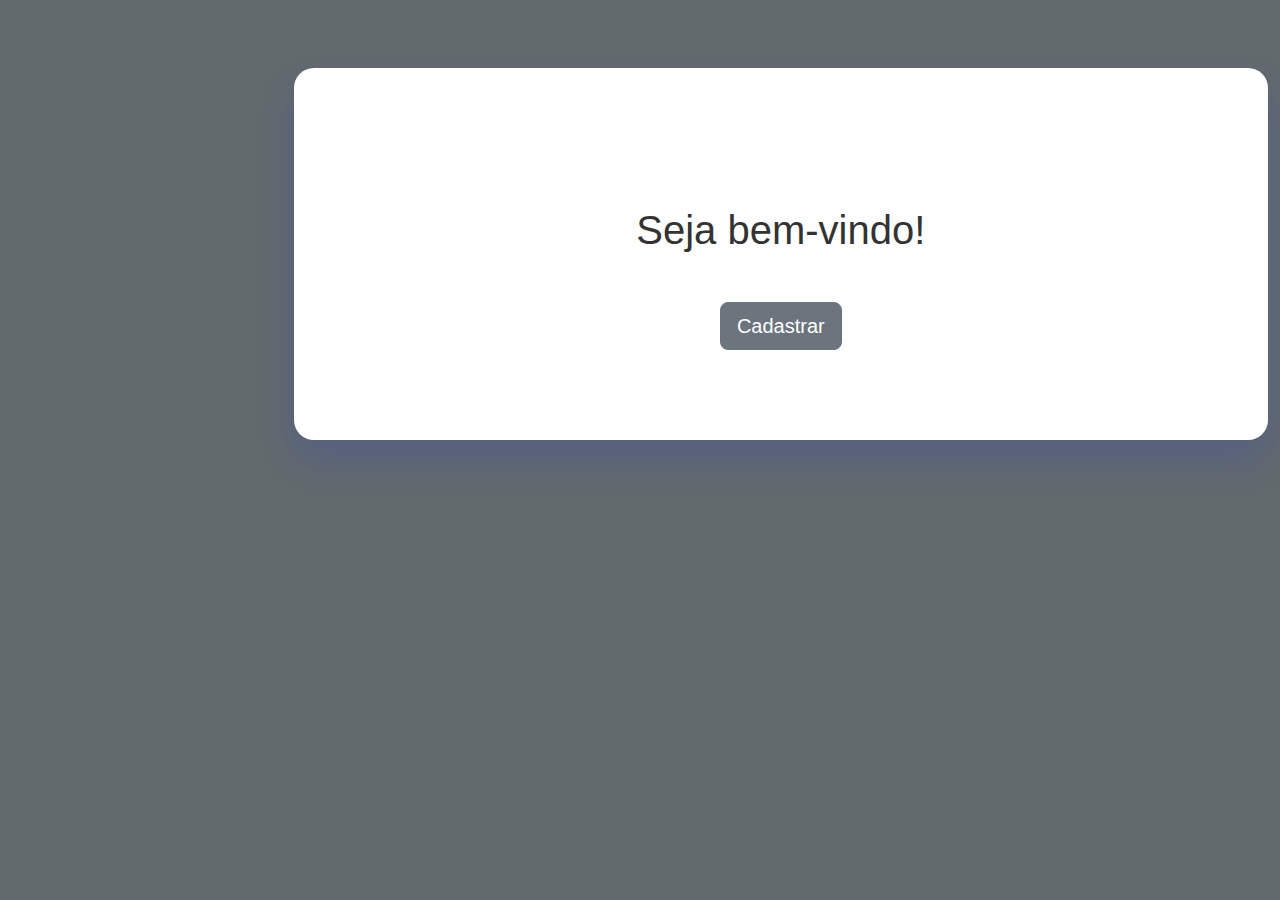
<file: projeto_iw/index.html>
<!DOCTYPE html>
<html lang="pt-br">

<head>
    <meta charset="UTF-8">
    <meta http-equiv="X-UA-Compatible" content="IE=edge">
    <meta name="viewport" content="width=device-width, initial-scale=1.0">
    <link href="https://cdn.jsdelivr.net/npm/bootstrap@5.3.0/dist/css/bootstrap.min.css" rel="stylesheet">
    <link rel="stylesheet" href="css/index.css">
    <link href="https://fonts.googleapis.com/css2?family=Roboto:wght@400;500&display=swap" rel="stylesheet">
    <link rel="shortcut icon" href="img/icon.png" type="image/x-icon">
    <title>Página Inicial</title>
</head>

<body>
    <main class="container mt-5" style="margin-left: 22%;">
        <section class="form-wrapper ">
            <div class="container text-center mt-5">
                <h1>Seja bem-vindo!</h1>
                <div class="mt-5">
                    <a href="cadastrar.html" class="btn btn-secondary btn-lg">Cadastrar</a>
                </div>
            </div>
        </section>
</body>

</html>
</file>
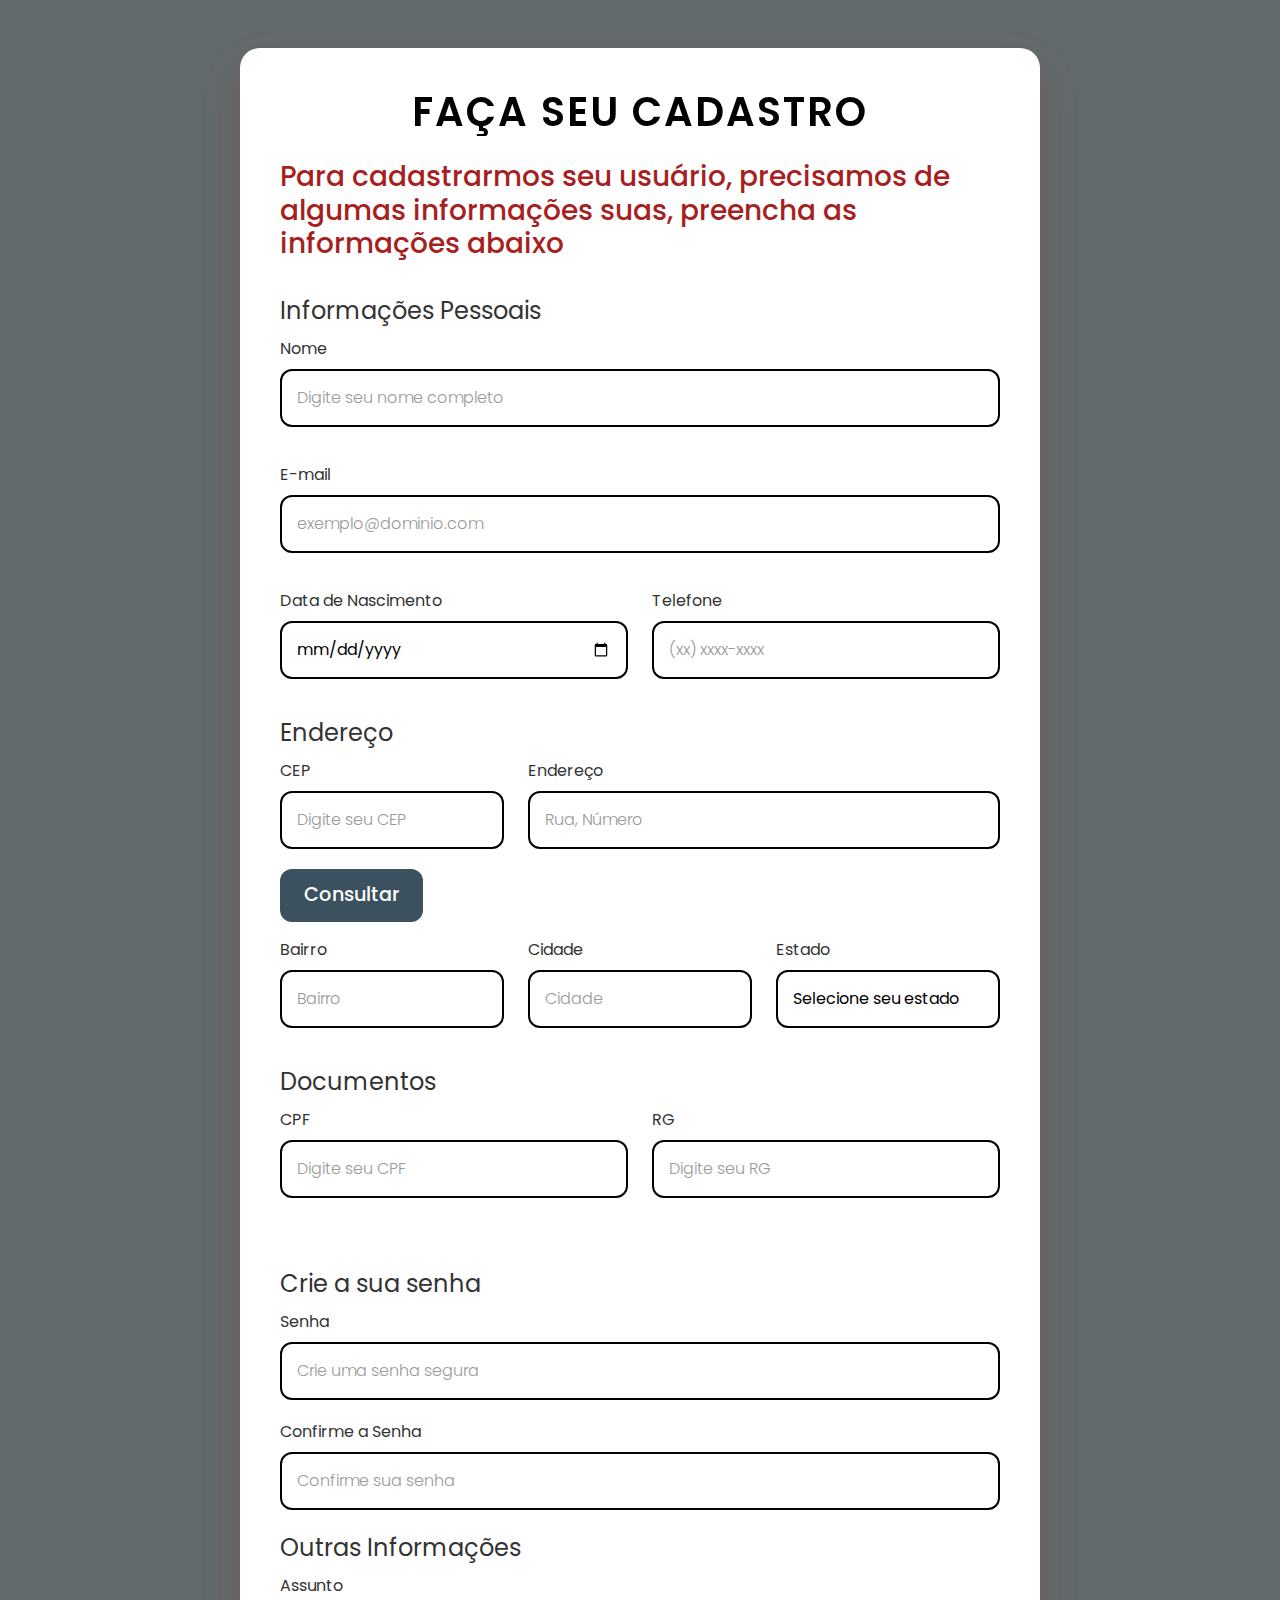
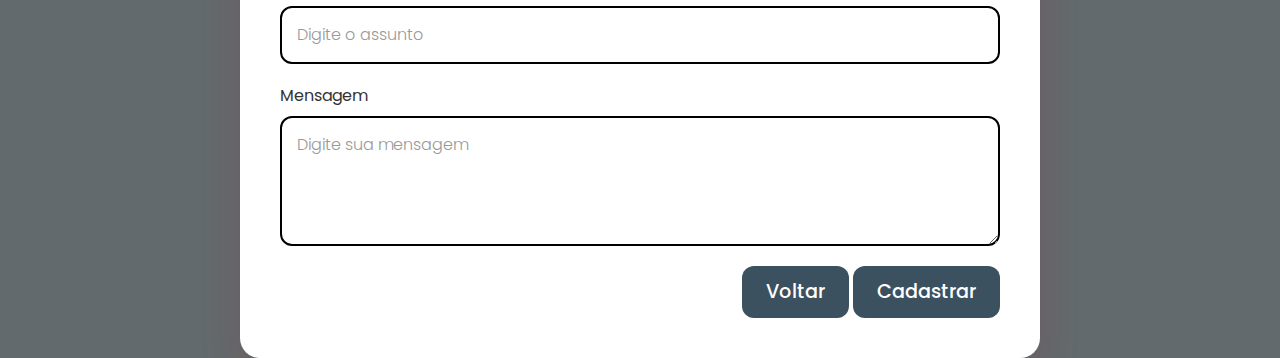
<file: projeto_iw/cadastrar.html>
<!DOCTYPE html>
<html lang="pt-br">

<head>
    <meta charset="UTF-8">
    <meta http-equiv="X-UA-Compatible" content="IE=edge">
    <meta name="viewport" content="width=device-width, initial-scale=1.0">
    <meta name="author" content="Pietro Henrique e Arthur Faguette">
    <link href="https://cdn.jsdelivr.net/npm/bootstrap@5.3.0/dist/css/bootstrap.min.css" rel="stylesheet">
    <link rel="stylesheet" href="css/styles.css">
    <link rel="shortcut icon" href="img/icon.png" type="image/x-icon">
    <link href="https://fonts.googleapis.com/css2?family=Poppins:wght@300;400;500;600&display=swap" rel="stylesheet">
    <title>Formulário de Cadastro</title>
</head>

<body>


    <main class="container mt-5">
        <section class="form-wrapper">
            <h1 class="text-center mb-4">Faça seu cadastro </h1>

            <h3 style="text-align: left; color: rgb(167, 31, 31);"> Para cadastrarmos seu usuário, precisamos de algumas informações suas, preencha as informações abaixo</h3>

                <br>    

                <form id="userForm" action="php/cadastro.php" method="post">

                <fieldset>
                    <legend>Informações Pessoais</legend>

                    <div class="row">
                        <div class="col-md-12 mb-3">
                            <label for="nome" class="form-label">Nome</label>
                            <input type="text" class="form-control input-custom" id="nome" name="nome"
                                placeholder="Digite seu nome completo" required>
                            <div class="invalid-feedback">insira um nome válido para que possamos lhe cadastrar.</div>
                        </div>

                        <div class=" mb-3">
                            <label for="email" class="form-label">E-mail</label>
                            <input type="email" class="form-control input-custom" id="email" name="email"
                                placeholder="exemplo@dominio.com" required>
                            <div class="invalid-feedback">insira um e-mail válido para que possamos lhe cadastrar.</div>
                        </div>
                    </div>

                    <div class="row">
                        <div class="col-md-6 mb-3">
                            <label for="nascimento" class="form-label">Data de Nascimento</label>
                            <input type="date" class="form-control input-custom" id="nascimento" name="nascimento"
                                required>
                            <div class="invalid-feedback">insira uma data de nascimento válida para que possamos lhe cadastrar.</div>
                        </div>

                        <div class="col-md-6 mb-3">
                            <label for="telefone" class="form-label">Telefone</label>
                            <input type="text" class="form-control input-custom" id="telefone" name="telefone"
                                placeholder="(xx) xxxx-xxxx" required>
                            <div class="invalid-feedback">insira um número de telefone válido para que possamos lhe cadastrar.</div>
                        </div>
                    </div>
                </fieldset>

                <fieldset>
                    <legend>Endereço</legend>

                    <div class="row">
                        <div class="col-md-4 mb-3">
                            <label for="cep" class="form-label">CEP</label>
                            <input type="text" class="form-control input-custom" id="cep" name="cep"
                                placeholder="Digite seu CEP" required>
                            <button type="button" id="consultarCep" class="btn btn-primary btn-custom">Consultar</button>
                            <div class="invalid-feedback">insira um CEP válido para que possamos lhe cadastrar.</div>
                        </div>

                        <div class="col-md-8 mb-3">
                            <label for="endereco" class="form-label">Endereço</label>
                            <input type="text" class="form-control input-custom" id="endereco" name="endereco"
                                placeholder="Rua, Número" required>
                            <div class="invalid-feedback">insira um endereço válido para que possamos lhe cadastrar.</div>
                        </div>
                    </div>

                    <div class="row">
                        <div class="col-md-4 mb-3">
                            <label for="bairro" class="form-label">Bairro</label>
                            <input type="text" class="form-control input-custom" id="bairro" name="bairro"
                                placeholder="Bairro" required>
                            <div class="invalid-feedback">insira um bairro válido para que possamos lhe cadastrar.</div>
                        </div>

                        <div class="col-md-4 mb-3">
                            <label for="cidade" class="form-label">Cidade</label>
                            <input type="text" class="form-control input-custom" id="cidade" name="cidade"
                                placeholder="Cidade" required>
                            <div class="invalid-feedback">insira uma cidade válida para que possamos lhe cadastrar.</div>
                        </div>

                        <div class="col-md-4 mb-3">
                            <label for="estado" class="form-label">Estado</label>
                            <select class="form-select input-custom" id="estado" name="estado" required>
                                <option value="" disabled selected>Selecione seu estado</option>
                                <option value="AC">Acre</option>
                                <option value="AL">Alagoas</option>
                                <option value="AP">Amapá</option>
                                <option value="AM">Amazonas</option>
                                <option value="BA">Bahia</option>
                                <option value="CE">Ceará</option>
                                <option value="DF">Distrito Federal</option>
                                <option value="ES">Espírito Santo</option>
                                <option value="GO">Goiás</option>
                                <option value="MA">Maranhão</option>
                                <option value="MT">Mato Grosso</option>
                                <option value="MS">Mato Grosso do Sul</option>
                                <option value="MG">Minas Gerais</option>
                                <option value="PA">Pará</option>
                                <option value="PB">Paraíba</option>
                                <option value="PR">Paraná</option>
                                <option value="PE">Pernambuco</option>
                                <option value="PI">Piauí</option>
                                <option value="RJ">Rio de Janeiro</option>
                                <option value="RN">Rio Grande do Norte</option>
                                <option value="RS">Rio Grande do Sul</option>
                                <option value="RO">Rondônia</option>
                                <option value="RR">Roraima</option>
                                <option value="SC">Santa Catarina</option>
                                <option value="SP">São Paulo</option>
                                <option value="SE">Sergipe</option>
                                <option value="TO">Tocantins</option>
                            </select>
                            <div class="invalid-feedback">selecione um estado válido para que possamos lhe cadastrar.</div>
                        </div>
                    </div>
                </fieldset>

                <fieldset>
                    <legend>Documentos</legend>

                    <div class="row">
                        <div class="col-md-6 mb-3">
                            <label for="cpf" class="form-label">CPF</label>
                            <input type="text" class="form-control input-custom" id="cpf" name="cpf"
                                placeholder="Digite seu CPF" required>
                            <div class="invalid-feedback">insira um CPF válido para que possamos lhe cadastrar.</div>
                        </div>

                        <div class="col-md-6 mb-5">
                            <label for="rg" class="form-label">RG</label>
                            <input type="text" class="form-control input-custom" id="rg" name="rg"
                                placeholder="Digite seu RG" required>
                            <div class="invalid-feedback">insira um RG válido para que possamos lhe cadastrar.</div>
                        </div>
                        <fieldset>
                            <legend>Crie a sua senha</legend>

                        <div class="mb-3">
                            <label for="senha" class="form-label">Senha</label>
                            <input type="password" class="form-control input-custom" id="senha" name="senha"
                                placeholder="Crie uma senha segura" required>
                            <div class="invalid-feedback">insira uma senha válida para que possamos lhe cadastrar.</div>

                            <label for="confirmaSenha" class="form-label">Confirme a Senha</label>
                            <input type="password" class="form-control input-custom" id="confirmaSenha"
                                name="confirma_senha" placeholder="Confirme sua senha" required>
                            <div class="invalid-feedback">As senhas devem coincidir.</div>
                        </div>
                    </div>
                </fieldset>

                <fieldset>
                    <legend>Outras Informações</legend>

                    <div class="mb-3">
                        <label for="assunto" class="form-label">Assunto</label>
                        <input type="text" class="form-control input-custom" id="assunto" name="assunto"
                            placeholder="Digite o assunto" required>
                        <div class="invalid-feedback">insira um assunto válido.</div>
                    </div>

                    <div class="mb-3">
                        <label for="mensagem" class="form-label">Mensagem</label>
                        <textarea class="form-control input-custom" id="mensagem" name="mensagem" rows="4"
                            placeholder="Digite sua mensagem" required></textarea>
                        <div class="invalid-feedback">insira uma mensagem válida.</div>
                    </div>
                </fieldset>

                <div class="text-end">
                    <a href="index.html" class="btn btn-primary btn-custom">Voltar</a>
                    <button type="submit" class="btn btn-primary btn-custom" ><a href="php/cadastro.php"></a>Cadastrar</button>
                </div>
            </form>
        </section>
    </main>

    <footer>
        
    </footer>

    <script src="js/masks.js"></script>
    <script src="js/main.js"></script>
    <script src="https://cdn.jsdelivr.net/npm/bootstrap@5.3.0/dist/js/bootstrap.bundle.min.js"></script>
</body>

</html>
</file>
<file: projeto_iw/css/index.css>
body {
    background-color: rgb(99, 106, 109);
    font-family: 'Poppins', sans-serif;
    color: #333;
    margin: 0;
    padding: 0;
    display: flex;
    justify-content: center;
    min-height: 100vh;
}

.form-wrapper {
    max-width: 1000px;
    width: 100%;
    padding: 90px;
    background: #ffffff;
    border-radius: 20px;
    box-shadow: 0 20px 40px rgba(0, 38, 255, 0.15);
    margin-top: 20px;


}
 .h1{
    text-align: center;
    color: #2c3e50;
    font-size: 2.5rem;
    font-weight: 600;
    margin-bottom: 30px;
    text-transform: uppercase;
    letter-spacing: 2px;
    background: linear-gradient(90deg, #000000, #000000);
    background-clip: text;
    -webkit-text-fill-color: transparent;
    padding: 0 10px;
 }
</file>
<file: projeto_iw/css/styles.css>
body {
    background-color: rgb(99, 106, 109);
    font-family: 'Poppins', sans-serif;
    color: #333;
    margin: 0;
    padding: 0;
    display: flex;
    justify-content: center;
    align-items: center;
    min-height: 100vh;
}


.form-wrapper {
    max-width: 800px;
    width: 100%;
    padding: 40px;
    background: #ffffff;
    border-radius: 20px;
    box-shadow: 0 20px 40px rgba(169, 18, 18, 0.15);
    position: relative;
    overflow: hidden;
    transition: box-shadow 0.4s ease, transform 0.4s ease;
    margin: 0 auto;
}


h1 {
    text-align: center;
    color: #2c3e50;
    font-size: 2.5rem;
    font-weight: 600;
    margin-bottom: 30px;
    text-transform: uppercase;
    letter-spacing: 2px;
    background: linear-gradient(90deg, #000000, #000000);
    background-clip: text;
    -webkit-text-fill-color: transparent;
    padding: 0 10px;
}


.input-custom {
    background: #ffffff;
    border: 2px solid #000000;
    border-radius: 12px;
    padding: 15px;
    margin-bottom: 20px;
    font-size: 1rem;
    color: #000000;    
    transition: border-color 0.3s ease, box-shadow 0.3s ease, transform 0.3s ease;
    position: relative;
}




.input-custom::placeholder {
    color: #999;
    font-weight: 300;
}


.btn-custom {
    background: #3c515f;
    border: none;
    border-radius: 12px;
    padding: 12px 24px;
    font-size: 1.2rem;
    color: #ffffff;
    font-weight: 500;
    cursor: pointer;
}

.btn-custom:hover {
    background: #68a6cf;
    transform: translateY(-2px);
    box-shadow: 0 4px 8px rgba(0, 0, 0, 0.2);
}

.btn-custom:active {
    background: #1f5983;
    transform: translateY(1px);
    box-shadow: 0 2px 4px rgba(0, 0, 0, 0.2);
}


.modal-content {
    border-radius: 12px;
    background: #f8f9fa;
    box-shadow: 0 10px 30px rgba(0, 0, 0, 0.1);
    transition: transform 0.3s ease;
}

.modal-header {
    border-bottom: 1px solid #dee2e6;
}

.modal-title {
    font-size: 1.5rem;
    color: #2c3e50;
}

.modal-body {
    font-size: 1rem;
    color: #555;
}

.modal-footer {
    border-top: 1px solid #dee2e6;
}

.invalid-feedback {
    display: none;
    font-size: 0.875rem;
    color: #e74c3c;
    position: absolute;
    top: 100%;
    left: 0;
    margin-top: 5px;
}

.was-validated .form-control:invalid {
    border-color: #e74c3c;
}

.was-validated .form-control:invalid~.invalid-feedback {
    display: block;
}


@media (max-width: 992px) {
    .form-wrapper {
        padding: 30px;
        margin: 20px;
    }

    h1 {
        font-size: 2.25rem;
    }

    .input-custom {
        font-size: 0.95rem;
    }

    .btn-custom {
        font-size: 1.1rem;
        padding: 10px 20px;
    }
}

@media (max-width: 768px) {
    .form-wrapper {
        padding: 20px;
    }

    h1 {
        font-size: 2rem;
    }

    .input-custom {
        padding: 12px;
    }

    .btn-custom {
        font-size: 1rem;
        padding: 8px 16px;
    }
}

@media (max-width: 576px) {
    .form-wrapper {
        padding: 15px;
        margin: 10px;
    }

    h1 {
        font-size: 1.75rem;
    }

    .input-custom {
        font-size: 0.875rem;
        padding: 10px;
    }

    .btn-custom {
        font-size: 0.9rem;
        padding: 8px 12px;
    }
    #email {
        font-family: 'Roboto', sans-serif;
    }

}
</file>
